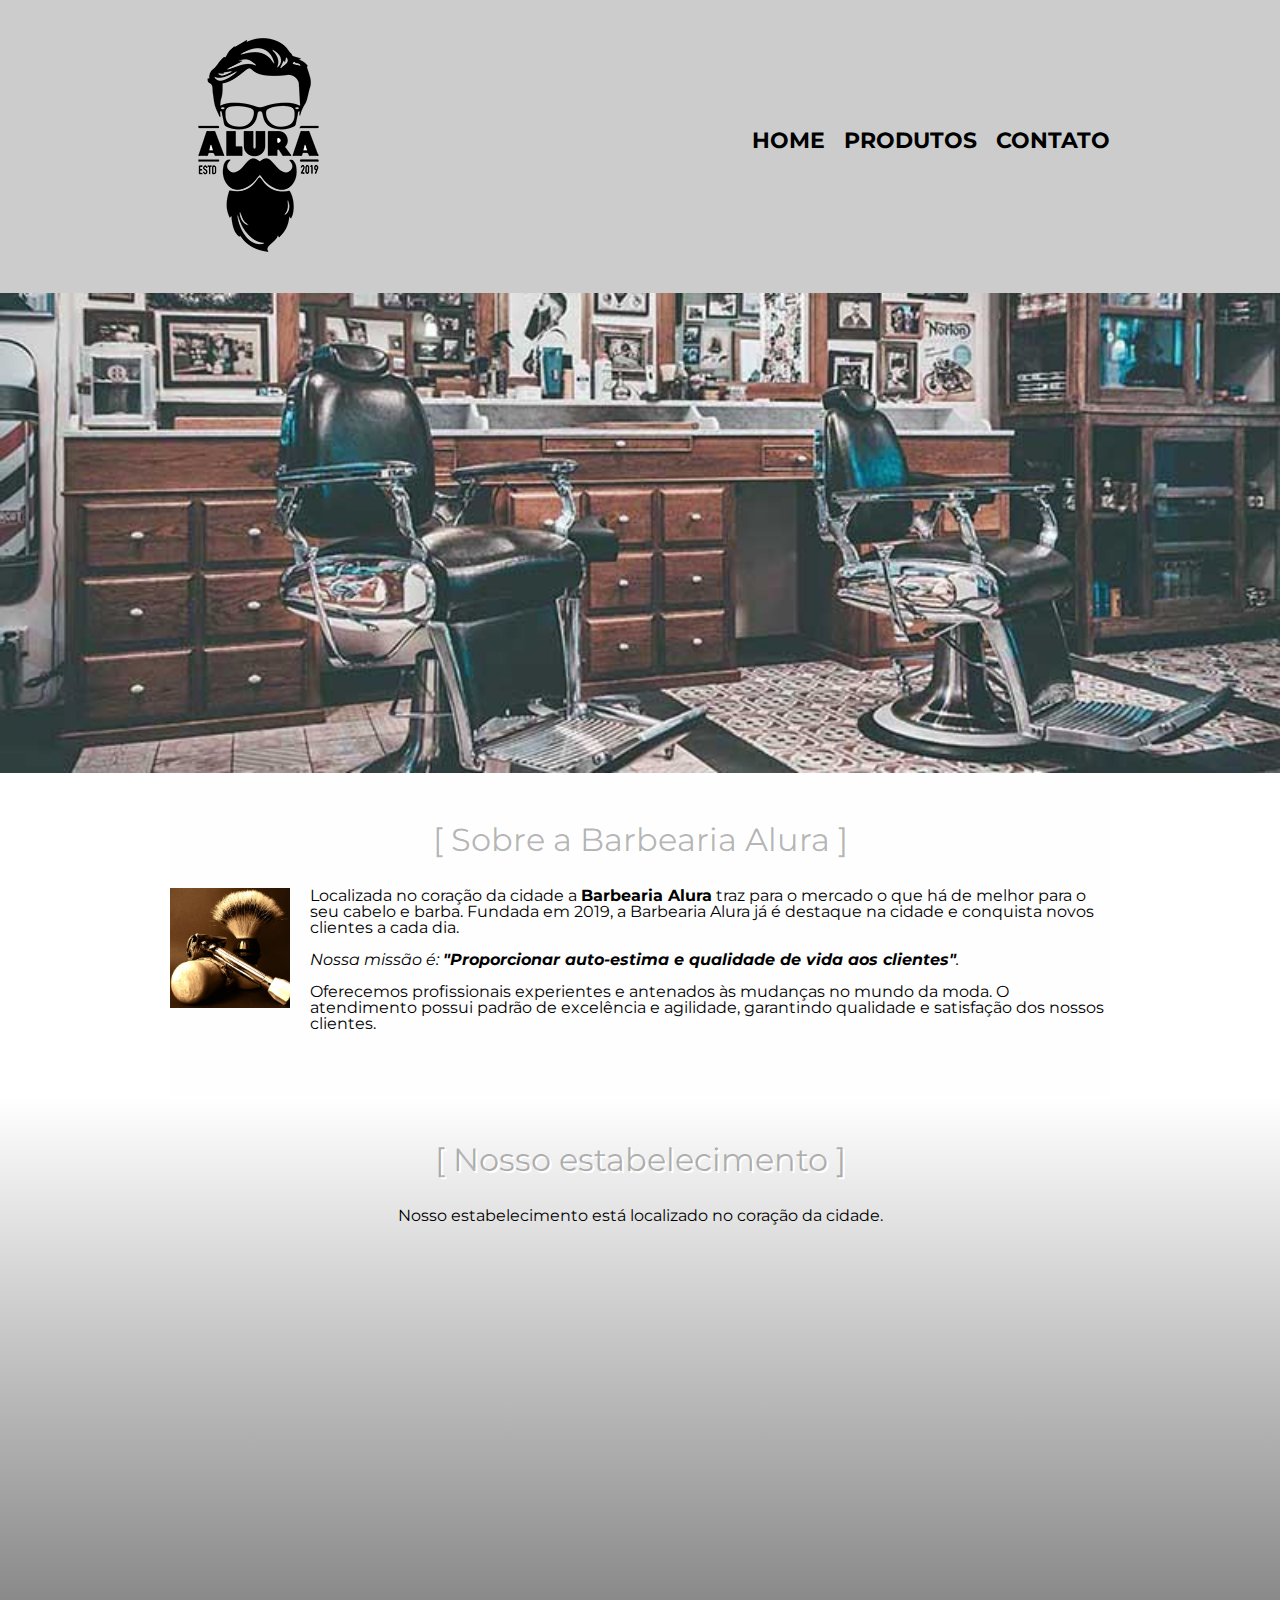
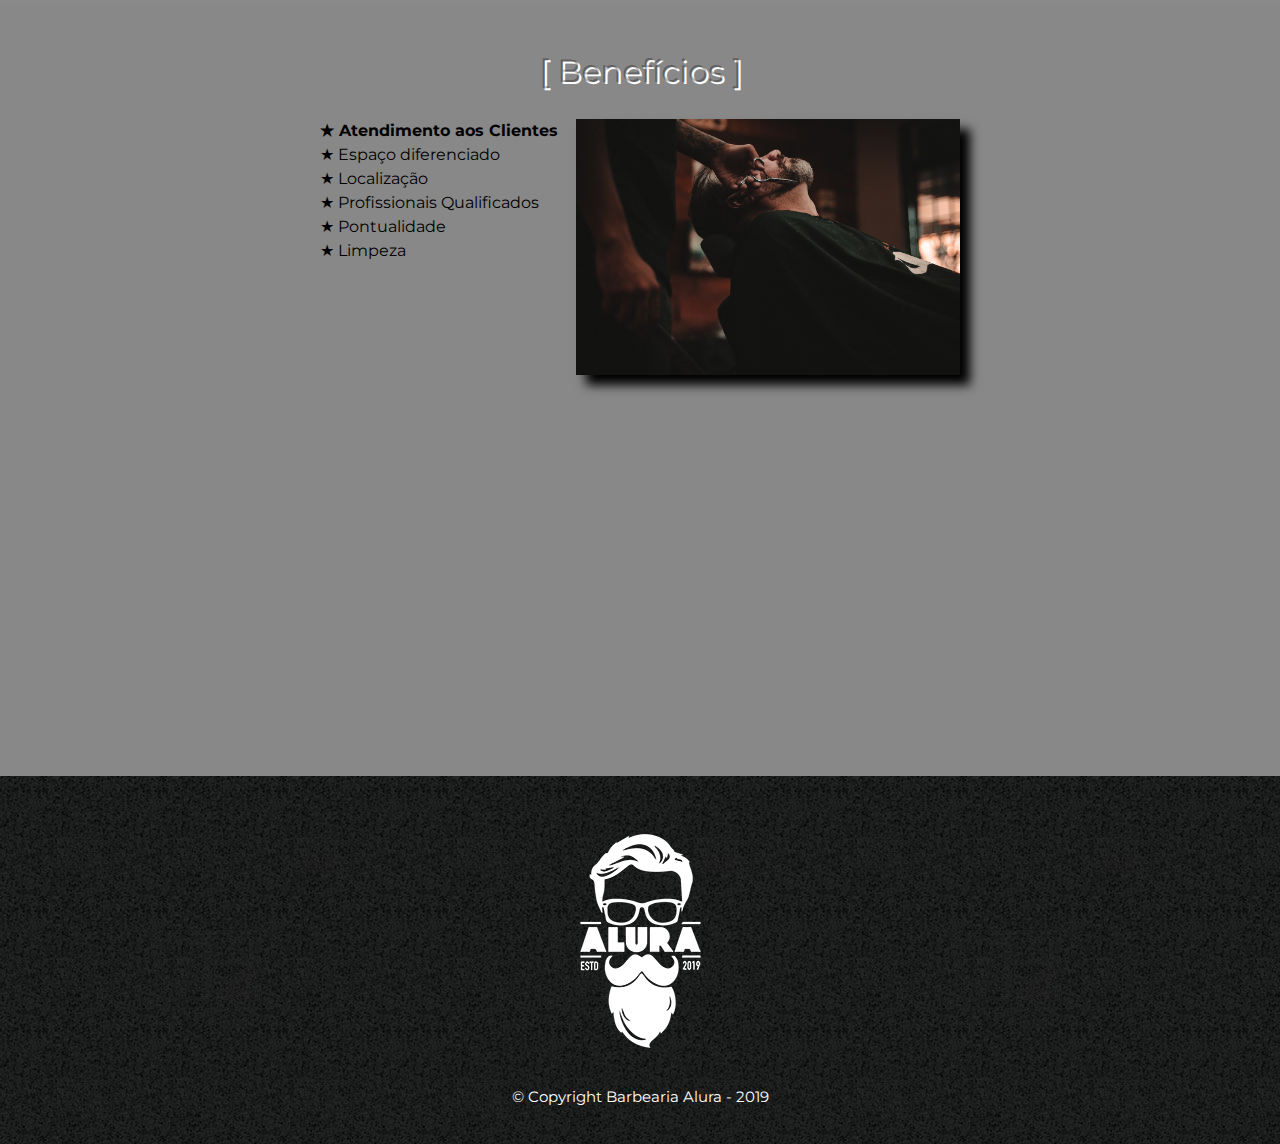
<file: index.html>
<!DOCTYPE html>
<html lang="pt-br">
	<head>
		<meta charset="UTF-8">
		<meta name="viewport" content= "width=device-width">

		<title>Barbearia Alura</title>

		<link rel="stylesheet" href="reset.css">
		<link rel="stylesheet" href="style.css">
		<link rel="preconnect" href="https://fonts.googleapis.com">
		<link rel="preconnect" href="https://fonts.gstatic.com" crossorigin>
		<link href="https://fonts.googleapis.com/css2?family=Montserrat&display=swap" rel="stylesheet">

	</head>

	<body>
		<header>
			<div class="caixa">
				<h1><img src="logo.png"></h1>
				<nav>
					<ul>
						<li><a href="index.html">Home</a></li>
						<li><a href="produtos.html">Produtos</a></li>
						<li><a href="contato.html">Contato</a></li>
					</ul>
				</nav>
			</div>
		</header>

		<img class="banner" src="banner.jpg">

		<main>
			<section class="principal">
				<h2 class="titulo-principal">Sobre a Barbearia Alura</h2>

				<img class="utensilios" src="utensilios.jpg" alt="utensilios de um barbeiro.">
			 
					<p>Localizada no coração da cidade a <strong>Barbearia Alura</strong> traz para o mercado o que há de melhor para o seu cabelo e barba. Fundada em 2019, a Barbearia Alura já é destaque na cidade e conquista novos clientes a cada dia.</p>

					<p id="missao"><em>Nossa missão é: <strong>"Proporcionar auto-estima e qualidade de vida aos clientes"</strong>.</em></p>

					<p>Oferecemos profissionais experientes e antenados às mudanças no mundo da moda. O atendimento possui padrão de excelência e agilidade, garantindo qualidade e satisfação dos nossos clientes.</p>
			</section>

			<section class="mapa">
				<h3 class="titulo-principal">Nosso estabelecimento</h3>
				<p>Nosso estabelecimento está localizado no coração da cidade.</p>

				<div class="mapa-conteudo">
					<iframe src="https://www.google.com/maps/embed?pb=!1m18!1m12!1m3!1d393289.6099554037!2d-46.69574185150324!3d-23.67852754101675!2m3!1f0!2f0!3f0!3m2!1i1024!2i768!4f13.1!3m3!1m2!1s0x94ce5a2b2ed7f3a1%3A0xab35da2f5ca62674!2sCaelum%20-%20Escola%20de%20Tecnologia!5e0!3m2!1spt-BR!2sbr!4v1626387706799!5m2!1spt-BR!2sbr" width="100%" height="300" style="border:0;" allowfullscreen="" loading="lazy"></iframe>
				</div>
			</section>

			<section class="beneficios">
				<h3 class="titulo-principal">Benefícios</h3>

				<div class="conteudo-beneficios">
					<ul class="lista-beneficios">
						<li class="itens">Atendimento aos Clientes</li>
						<li class="itens">Espaço diferenciado</li>
						<li class="itens">Localização</li>
						<li class="itens">Profissionais Qualificados</li>
						<li class="itens">Pontualidade</li>
						<li class="itens">Limpeza</li>
					</ul><img src="beneficios.jpg" class="imagem-beneficios">

				</div>
				<div class="video">	
					<iframe width="100%" height="315" src="https://www.youtube.com/embed/wcVVXUV0YUY" title="YouTube video player" frameborder="0" allow="accelerometer; autoplay; clipboard-write; encrypted-media; gyroscope; picture-in-picture" allowfullscreen></iframe>
				</div>

			</section>
		</main>

		<footer>
			<img src="logo-branco.png">
			<p class="copyright">&copy; Copyright Barbearia Alura - 2019</p>
		</footer>

	</body>
</html>
</file>
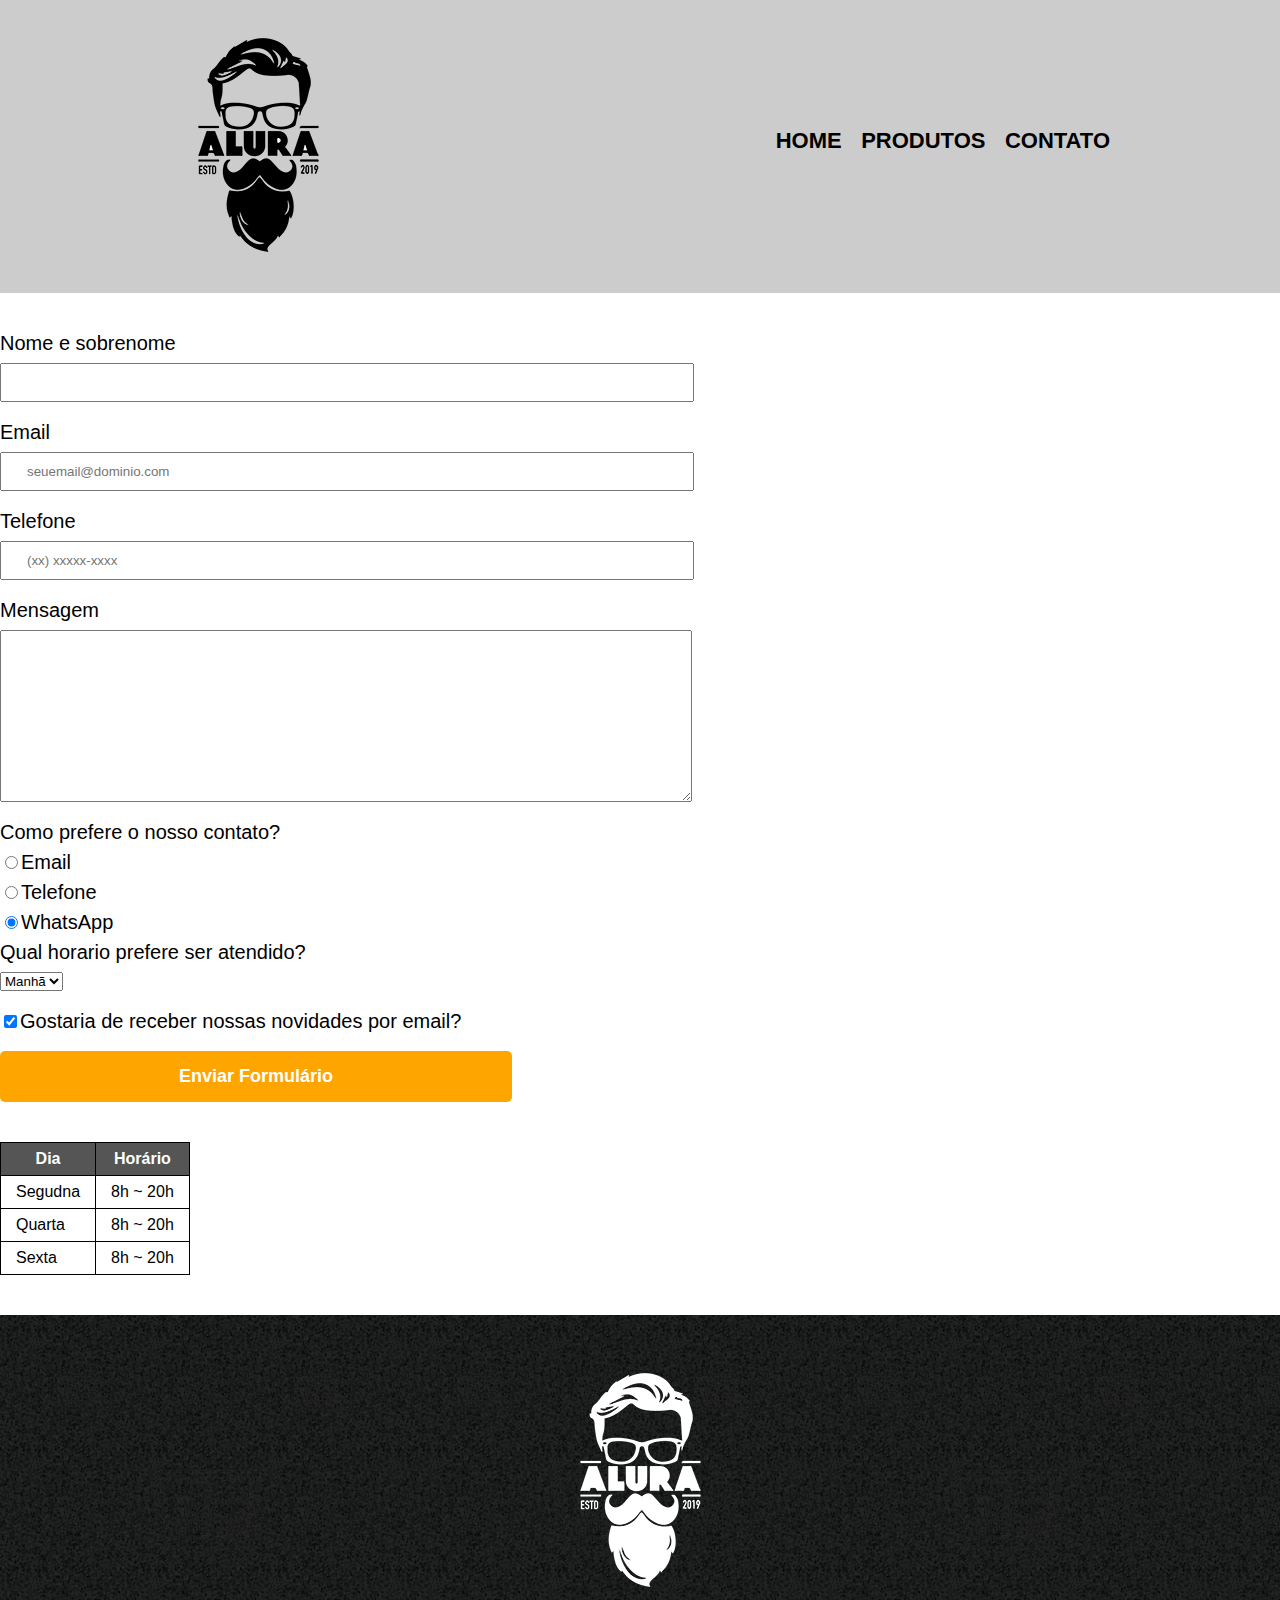
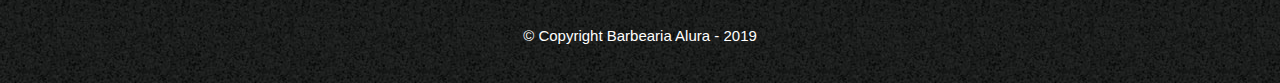
<file: contato.html>
<!DOCTYPE html>
<html>
	<head>
		<meta charset="UTF-8">
		<title>Contato - Barbearia Alura</title>

		<link rel="stylesheet" href="reset.css">
		<link rel="stylesheet" href="style.css">
	</head>

	<body>
		<header>
			<div class="caixa">
				<h1><img src="logo.png" alt="Logo da Barbearia Alura"></h1>
				<nav>
					<ul>
						<li><a href="index.html">Home</a></li>
						<li><a href="produtos.html">Produtos</a></li>
						<li><a href="contato.html">Contato</a></li>
					</ul>
				</nav>
			</div>
		</header>

		<main>
			<form>
				<label for="nomesobrenome">Nome e sobrenome</label>
				<input type="text" id="nomesobrenome" class="input-padrao" required>

				<label for="email">Email</label>
				<input type="email" id="email" class="input-padrao" required placeholder="seuemail@dominio.com">

				<label for="telefone">Telefone</label>
				<input type="tel" id="telefone" class="input-padrao" required placeholder="(xx) xxxxx-xxxx">

				<label for="mensagem">Mensagem</label>
				<textarea cols="70" rows="10" id="mensagem" class="input-padrao" required></textarea>

				<fieldset>
					<legend>Como prefere o nosso contato?</legend>

					<label for="radio-email"><input type="radio" name="contato" value="email" id="radio-email">Email</label>
					
					<label for="radio-telefone"><input type="radio" name="contato" value="telefone" id="radio-telefone">Telefone</label>
					
					<label for="radio-whatsapp"><input type="radio" name="contato" value="whatsapp" id="radio-whatsapp" checked>WhatsApp</label>
				</fieldset>

				<fieldset>
				<legend>Qual horario prefere ser atendido?</legend>
					<select>
						<option>Manhã</option>
						<option>Tarde</option>
						<option>Noite</option>
					</select>	
				</fieldset>

				<label class="checkbox"><input type="checkbox" checked>Gostaria de receber nossas novidades por email?
				</label>
		
				<input type="submit" value="Enviar Formulário" class="enviar">
			</form>

			<table>
				<thead>
					<tr>
						<th>Dia</th>
						<th>Horário</th>
					</tr>
				</thead>
				<tbody>
					<tr>
						<td>Segudna</td>
						<td>8h ~ 20h</td>
					</tr>
						<td>Quarta</td>
						<td>8h ~ 20h</td>
					<tr>
						<td>Sexta</td>
						<td>8h ~ 20h</td>
					</tr>
				</tbody>
			</table>

		</main>


				<footer>
			<img src="logo-branco.png" alt="Logo da Barbearia Alura">
			<p class="copyright">&copy; Copyright Barbearia Alura - 2019</p>
		</footer>
	</body>

</html>
</file>
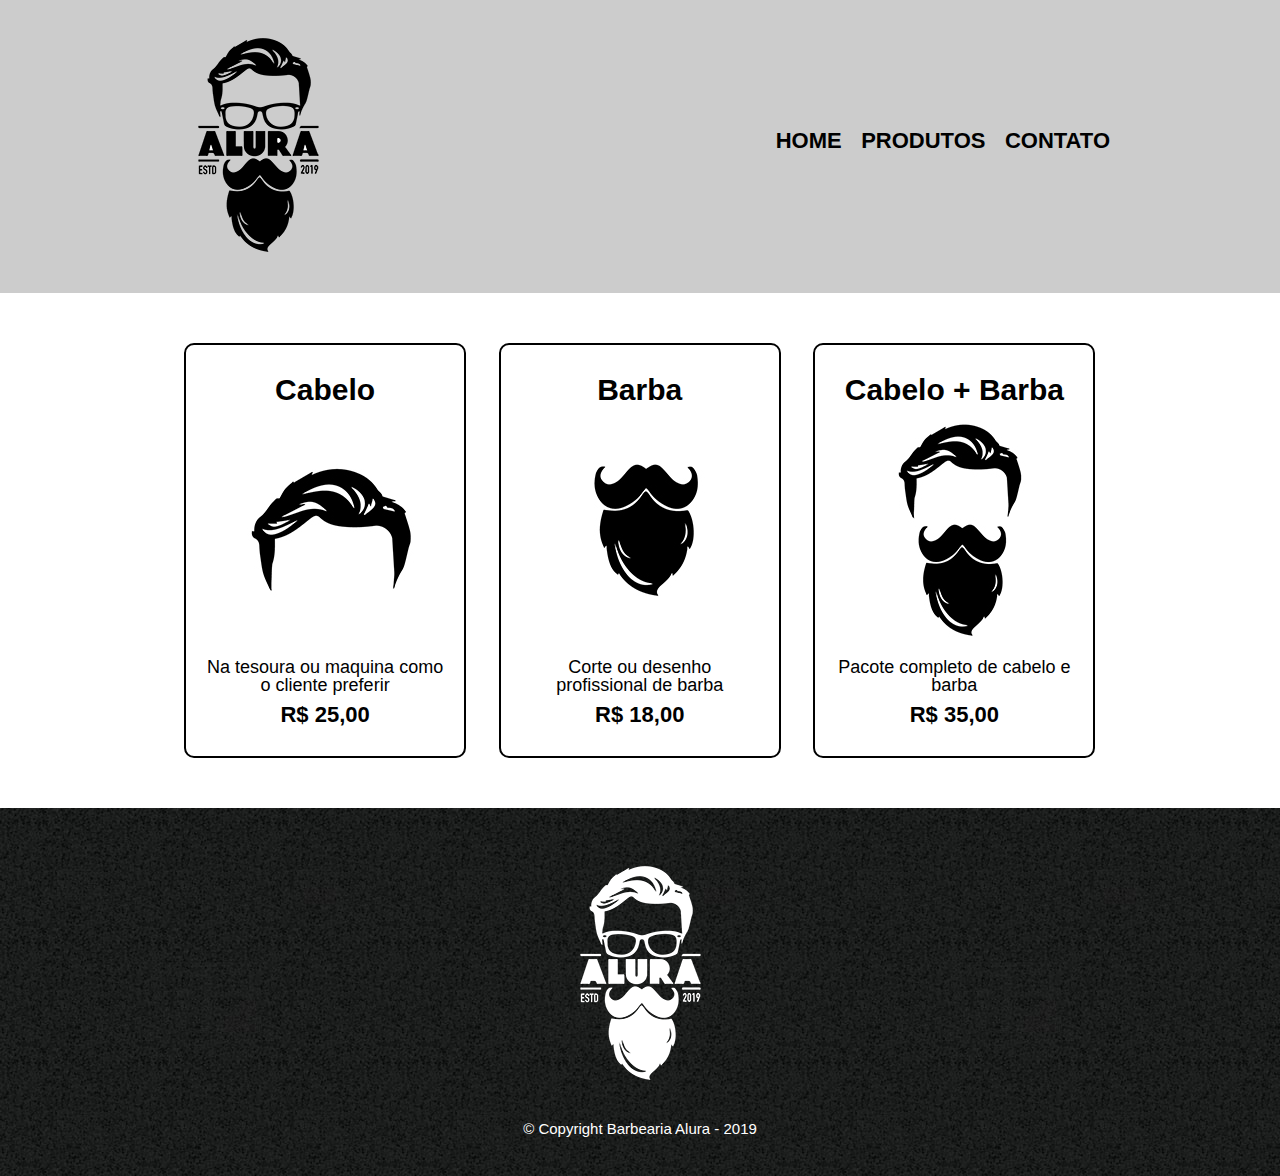
<file: produtos.html>
<!DOCTYPE html>
<html>
	<head>
		<meta charset="UTF-8">
		<title>Produtos - Barbearia Alura</title>

		<link rel="stylesheet" href="reset.css">
		<link rel="stylesheet" href="style.css">
	</head>

	<body>
		<header>
			<div class="caixa">
				<h1><img src="logo.png"></h1>
				<nav>
					<ul>
						<li><a href="index.html">Home</a></li>
						<li><a href="produtos.html">Produtos</a></li>
						<li><a href="contato.html">Contato</a></li>
					</ul>
				</nav>
			</div>
		</header>

		<main>
			<ul class="produtos">
				<li>
					<h2>Cabelo</h2>
					<img src="cabelo.jpg">
					<p class="produto-descricao">Na tesoura ou maquina como o cliente preferir</p>
					<p class="produto-preco">R$ 25,00</p>
				</li>
				<li><h2>Barba</h2>
					<img src="barba.jpg">
					<p class="produto-descricao">Corte ou desenho profissional de barba</p>
					<p class="produto-preco">R$ 18,00</p>
				</li>
				<li><h2>Cabelo + Barba</h2>
					<img src="cabelo+barba.jpg">
					<p class="produto-descricao">Pacote completo de cabelo e barba</p>
					<p class="produto-preco">R$ 35,00</p>
				</li>
			</ul>
		</main>

		<footer>
			<img src="logo-branco.png">
			<p class="copyright">&copy; Copyright Barbearia Alura - 2019</p>
		</footer>
	</body>

</html>
</file>
<file: style.css>
body {
	font-family: 'Montserrat', sans-serif;
}

header {
	background: #CCCCCC;
	padding: 20px 0;
}

.caixa {
	position: relative;
	width: 940px;
	margin: 0 auto;

}

nav {
	position: absolute;
	top: 110px;
	right: 0;
}
nav li {
	display: inline;
	margin: 0 0 0 15px;
}

nav a {
	text-transform: uppercase;
	color: #000000;
	font-weight: bold;
	font-size: 22px;
	text-decoration: none;
}

nav a:hover {
	color: #C78C19;
	text-decoration: underline;
}

.produtos {
	width: 940px;
	margin: 0 auto;
	padding: 50px 0;
}
.produtos li {
	display: inline-block;
	text-align: center;
	width: 30%;
	vertical-align: top;
	margin: 0 1.5%;
	padding: 30px 20px;
	box-sizing: border-box;
	border-color: #000000;
	border-width: 2px;
	border-style: solid;
	border-radius:  10px;
}

.produtos li:hover {
	border-color: #C78C19;
}

.produtos li:active {
	border-color: #088C19;
}

.produtos li:hover h2 {
	font-size: 34px;
}

.produtos h2 {
	font-size: 30px;
	font-weight: bolder	;
}

.produto-descricao {
	font-size: 18px;
}

.produto-preco {
	font-size: 22px;
	font-weight: bold;
	margin: 10px 0 0;
}

footer {
	text-align: center;
	background: url(bg.jpg);
	padding: 40px 0;
}

.copyright {
	color: #FFFFFF;
	font-size: 15px;
	margin: 20px 0 0;
}

main {

}

form {
	margin: 40px 0;
}

form label, form legend {
	display: block;
	font-size: 20px;
	margin: 0 0 10px;

}

.input-padrao {
	display: block;
	margin: 0 0 20px;
	padding: 10px 25px;
	width: 50%;
}

.checkbox {
	margin: 20px 0;
}

.enviar {
	width: 40%;
	padding: 15px 0;
	background: orange;
	color: white;
	font-weight: bold;
	font-size: 18px;
	border:  none;
	border-radius: 5px;
	transition: 1s all;
	cursor: pointer;
}

.enviar:hover {
	background: darkorange;
	transform: scale(1.2);
}

table {
	margin: 20px 0 40px;
}

thead {
	background: #555555;
	color: White;
	font-weight: bold;
}

td, th {
	border:  1px solid #000000;
	padding: 8px 15px;
}

/* css da página inicial*/
.banner {
	width: 100%;
}

.titulo-principal {
	text-align: center;
	font-size: 2em;
	margin: 0 0 1em;
	clear: left;
	color: rgba(0, 0, 0, 0.3);
	text-shadow: 2px 2px white;
}

.titulo-principal:first-letter {
	font-weight: bold;
}

.titulo-principal:before {
	content: "[ ";
}

.titulo-principal:after {
	content: " ]";
}

.principal {
	padding: 3em 0;
	background: #FEFEFE;
	width: 940px;
	margin: 0 auto;
}

.principal p {
	margin: 0 0 1em;
}

.principal strong {
	font-weight: bold;
}

.principal em {
	font-style: italic;
}

.utensilios {
	width: 120px;
	float: left;
	margin: 0 20px 20px 0; 
}

.mapa {
	padding: 3em 0;
	background: linear-gradient(#FFFFFF, #888888);	
}

.mapa-conteudo {
	width: 940px;
	margin: 0 auto;
}

.mapa p {
	margin: 0 0 2em;
	text-align: center;
	
}

.beneficios {
	padding: 3em 0;
	background: #888888;


}

.conteudo-beneficios {
	width: 640px;
	margin: 0 auto;
}

.lista-beneficios {
	width: 40%;
	display: inline-block;
	vertical-align: top;
}

.itens {
	line-height: 1.5;
}

.itens:first-child {
	font-weight: bold;
}

.itens:before {
	content: "★ ";
}

.imagem-beneficios {
	width: 60%;
	opacity: 1;
	transition: 400ms;
	box-shadow: 10px 10px 10px #000000;
}

.imagem-beneficios:hover {
	opacity: 0.3;
}


.mapa {
	padding: 3em 0;
}


.video {
	width: 560px;
	margin: 1em auto;
}

@media screen and (max-width: 480px) {
	.caixa, .principal, .conteudo-beneficios, .mapa-conteudo, .video {
		width:  auto;
	}

	h1 {
		text-align: center;
	}

	nav {
		position: static;
	}

	.lista-beneficios,.imagem-beneficios {
		width: 100%;
	}
}
</file>
